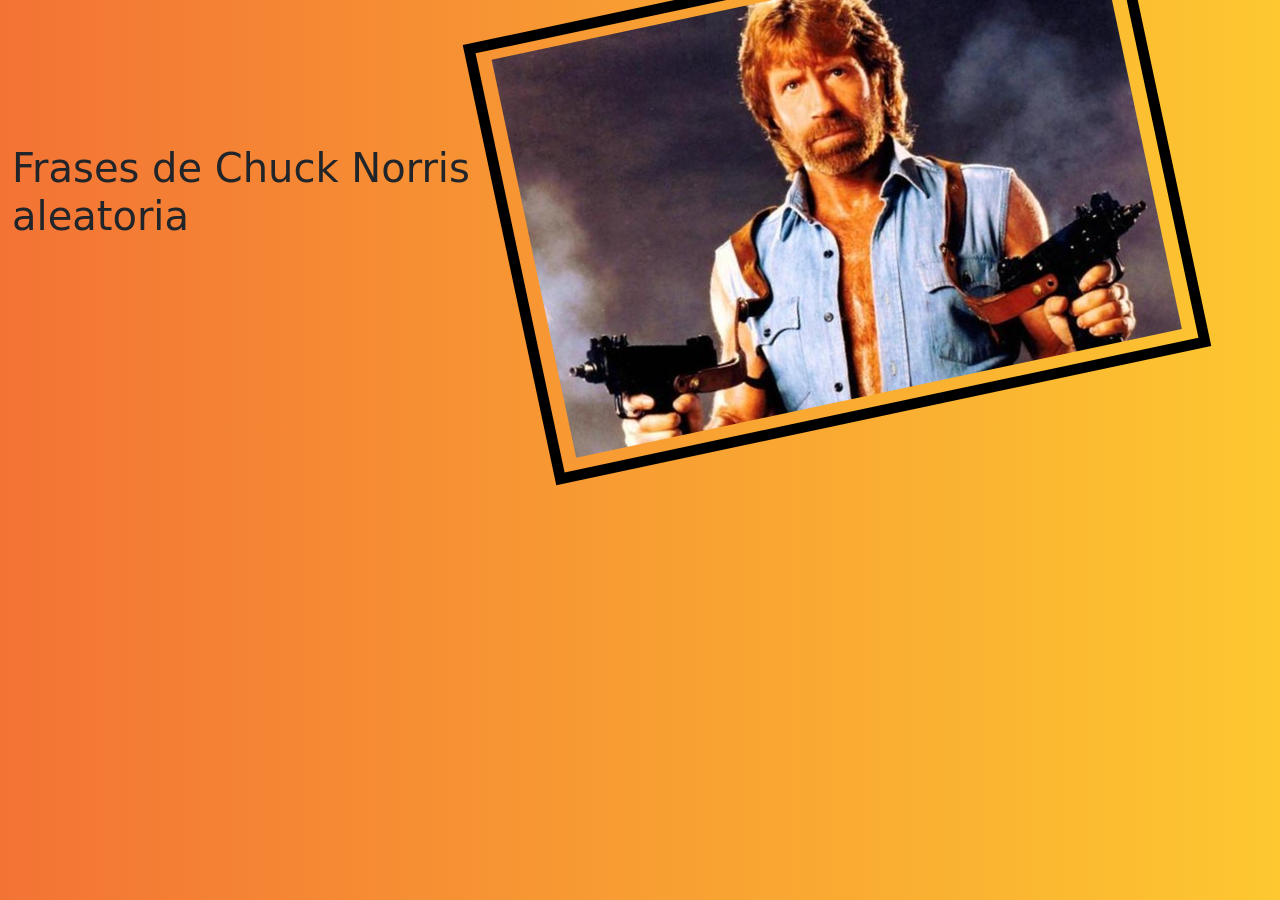
<file: js/apidefrases/index.html>
<!DOCTYPE html>
<html lang="en">
<head>
    <meta charset="UTF-8">
    <meta name="viewport" content="width=device-width, initial-scale=1.0">
    <title>Frases</title>
    <link href="https://cdn.jsdelivr.net/npm/bootstrap@5.3.2/dist/css/bootstrap.min.css" rel="stylesheet" integrity="sha384-T3c6CoIi6uLrA9TneNEoa7RxnatzjcDSCmG1MXxSR1GAsXEV/Dwwykc2MPK8M2HN" crossorigin="anonymous">
    <link rel="stylesheet" href="style.css">
</head>
<body>
        <div class="container row pt-2">
            <h1 class="col-6 d-flex align-items-center">Frases de Chuck Norris aleatoria</h1>
            <img class="col-6 pt-2" src="./image/foto2.jpeg" alt="" srcset="">
            
        </div>
        <div class="d-flex justify-content-center pt-5 frase1" id="resultado">

        </div>
       
     <script src="main.js"></script>
</body>
</html>
</file>
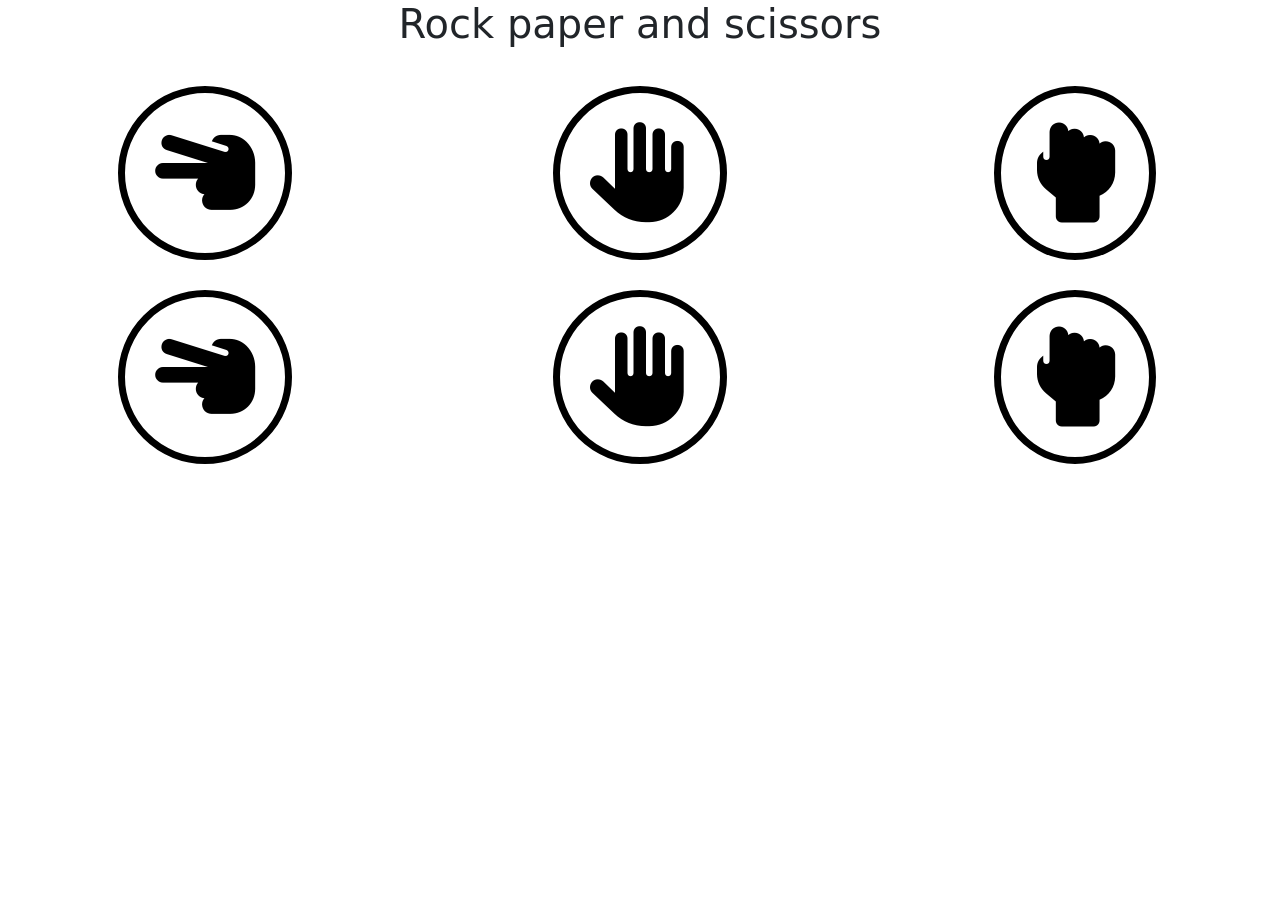
<file: js/rockpaperscissors/index.html>
<!DOCTYPE html>
<html lang="en">
<head>
    <meta charset="UTF-8">
    <meta name="viewport" content="width=device-width, initial-scale=1.0">
    <title>Rock paper scissors</title>
    <link href="https://cdn.jsdelivr.net/npm/bootstrap@5.3.2/dist/css/bootstrap.min.css" rel="stylesheet" integrity="sha384-T3c6CoIi6uLrA9TneNEoa7RxnatzjcDSCmG1MXxSR1GAsXEV/Dwwykc2MPK8M2HN" crossorigin="anonymous">
    <link rel="stylesheet" href="style.css">
    <link rel="stylesheet" href="https://cdnjs.cloudflare.com/ajax/libs/font-awesome/6.4.2/css/all.min.css" integrity="sha512-z3gLpd7yknf1YoNbCzqRKc4qyor8gaKU1qmn+CShxbuBusANI9QpRohGBreCFkKxLhei6S9CQXFEbbKuqLg0DA==" crossorigin="anonymous" referrerpolicy="no-referrer" />
</head>
<body>
    <div class="caja">
        <h1 class="d-flex justify-content-center">Rock paper and scissors</h1>
        <div class="row">
            <div class="col d-flex justify-content-center"  id="tijera"><i class="fa-solid fa-hand-scissors"value="tijera" style="color: #000000;"></i></div>
            <div class="col d-flex justify-content-center" id="paper"><i class="fa-solid fa-hand" style="color: #000000;"></i></div>
            <div class="col d-flex justify-content-center" id="rock"><i class="fa-solid fa-hand-back-fist" style="color: #000000;"></i></div>
        </div>
        <div class="row">
            <div class="col d-flex justify-content-center" id="tijera_2"><i class="fa-solid fa-hand-scissors jugador2" style="color: #000000;"></i></div>
            <div class="col d-flex justify-content-center" id="paper_2"><i class="fa-solid fa-hand jugador2" style="color: #000000;"></i></div>
            <div class="col d-flex justify-content-center" id="rock_2"><i class="fa-solid fa-hand-back-fist jugador2" style="color: #000000;"></i></div>
        </div>
    </div>
    <script src="main.js"></script>
</body>
</html>
</file>
<file: js/apidefrases/style.css>
img{
    width: 150px;
    height: 375px;
    border: 9px solid black;
    padding-bottom: 10px;
    transform: scale(1.2) rotate(-12deg);
    transition-duration: 800ms;
    transition-timing-function: ease-out;
    -webkit-transform: scale(1.2) rotate(-12deg);
    -moz-transform: scale(1.2) rotate(-12deg);
    -ms-transform: scale(1.2) rotate(-12deg);
    -o-transform: scale(1.2) rotate(-12deg);
}
body{
    background: #FDC830;  /* fallback for old browsers */
    background: -webkit-linear-gradient(to right, #F37335, #FDC830);  /* Chrome 10-25, Safari 5.1-6 */
    background: linear-gradient(to right, #F37335, #FDC830); /* W3C, IE 10+/ Edge, Firefox 16+, Chrome 26+, Opera 12+, Safari 7+ */

}
.card{
    background: #fdc6308c; 
    -webkit-box-shadow: 14px 16px 23px 0px rgba(0,0,0,0.22);
    -moz-box-shadow: 14px 16px 23px 0px rgba(0,0,0,0.22);
    box-shadow: 14px 16px 23px 0px rgba(0,0,0,0.22);
}
.boton{
    background: #e4f4078c; 
    color: black;
}
.boton:hover{
    background: #fc8f008c; 
    color: black;
}
img:hover{
    transform: scale(1.2) rotate(12deg);
    transition-duration: 800ms;
    transition-timing-function: ease-out;
    -webkit-transform: scale(1.2) rotate(12deg);
    -moz-transform: scale(1.2) rotate(12deg);
    -ms-transform: scale(1.2) rotate(12deg);
    -o-transform: scale(1.2) rotate(12deg);
}
</file>
<file: js/rockpaperscissors/style.css>
.col{
    margin-top: 30px;
    
    align-content: center;
}
i{
    border: 7px solid black;
    border-radius: 50%;
    padding: 30px;
    font-size: 100px;
    -webkit-border-radius: 50%;
    -moz-border-radius: 50%;
    -ms-border-radius: 50%;
    -o-border-radius: 50%;
}
i:hover{
    background-color: rgba(255, 0, 0, 0.618);

}
.jugador2:hover{
    background-color: rgba(0, 0, 255, 0.497);
}
</file>
